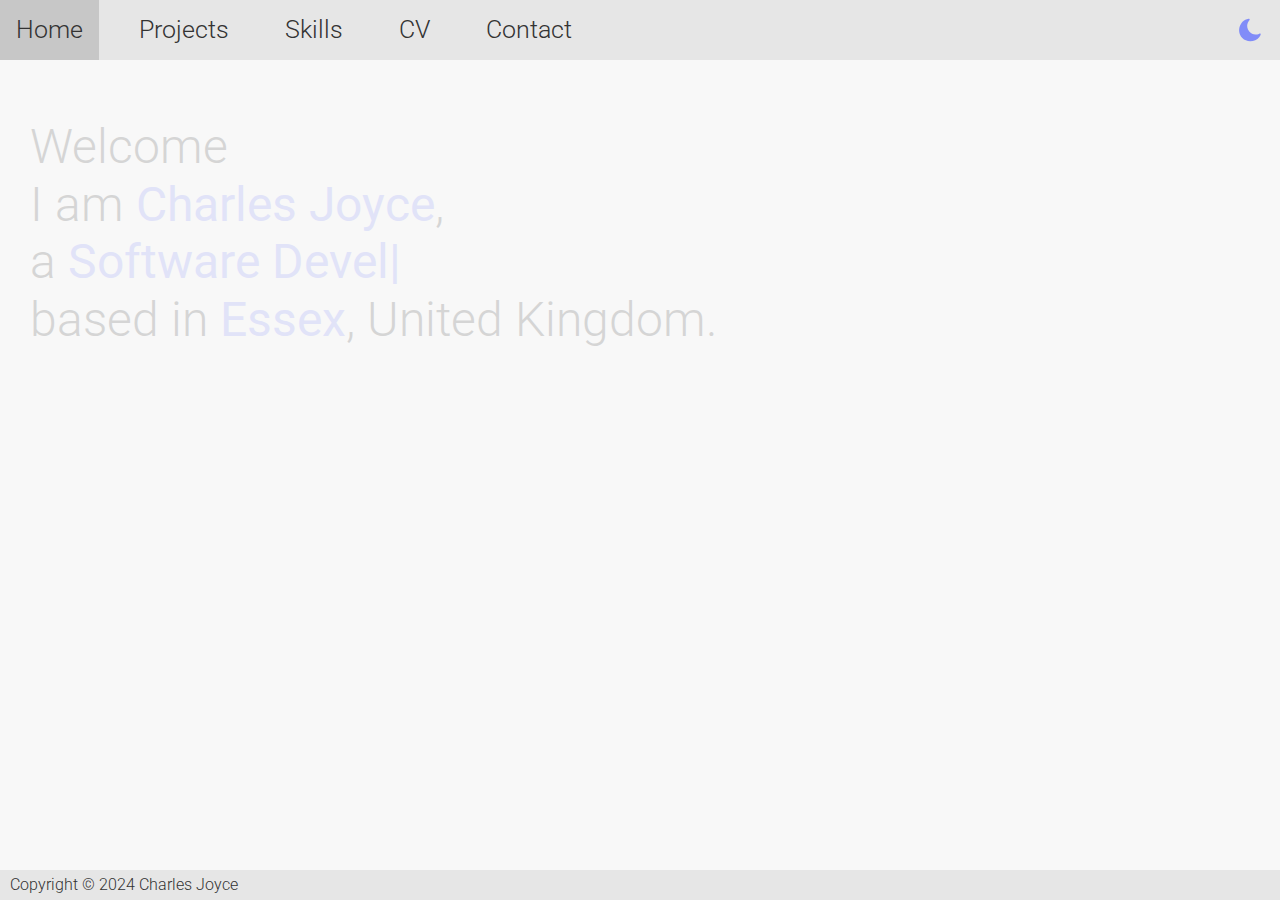
<file: index.html>
<!DOCTYPE html>
<html lang="en">

<head>
    <meta charset="utf-8" />
    <meta name="viewport" content="width=device-width, initial-scale=1">
    <title>Charles Joyce - Home</title>
    <link rel="preconnect" href="https://fonts.gstatic.com">
    <link href="https://fonts.googleapis.com/css2?family=Roboto:wght@100;300;400&display=swap" rel="stylesheet">
    <link id="mainStyle" rel="stylesheet" href="style.css">
    <style>
        /* Intro Div */
        #intro {
            font-size: 48px;
            line-height: 1.2;
            /* margin-bottom: 75px + 1vh; */
        }

        @media screen and (max-width: 768px) {
            #intro {
                font-size: 36px;
            }
        }

        @media screen and (max-width: 550px) {
            #intro {
                font-size: 28px;
            }
        }

        /* @media screen and (max-width: 700px) {
                #intro {
                    font-size: 20px;
                }
            }
             */
        p {
            opacity: 0;
        }

        .intro-highlight {
            /* color: mediumslateblue; */
            color: #818CF8;
            font-family: 'Roboto', sans-serif;
            font-weight: 400;
        }

        .intro-highlight.dark-mode-transition {
            transition: color 0.8s;
        }

        .intro-highlight.dark-mode {
            color: #F59E0B;
        }

    </style>
    <script src="script.js"></script>
</head>

<body onunload="pageUnload();" onpageshow="pageShow();" onload="indexMain();">
    <header>
        <nav>
            <ul id="nav-bar-left">
                <li id="active-nav-item"><a id="active-link">Home</a></li>
                <li><a class="nav-link" href="projects">Projects</a></li>
                <li><a class="nav-link" href="skills">Skills</a></li>
                <li><a class="nav-link" href="cv">CV</a></li>
                <li><a class="nav-link" href="contact">Contact</a></li>
            </ul>
            <ul id="nav-bar-right">
                <li id="dark-mode-button" onclick="toggleDarkMode();">
                    <svg id="dark-mode-icon" xmlns="http://www.w3.org/2000/svg" width="24px" height="24px"
                        viewBox="0 0 128 128">
                        <path id="moon-path" fill="#699DFF" stroke="black" stroke-width="0" d="M 56.00,4.46
                               C 59.07,4.30 63.19,4.61 62.26,9.02
                                 61.54,12.42 56.45,15.85 52.31,25.00
                                 45.24,40.64 49.01,59.34 60.18,72.00
                                 68.83,81.79 79.80,87.94 93.00,88.00
                                 101.40,88.04 104.04,87.98 112.00,84.72
                                 114.31,83.77 118.12,81.81 120.39,83.83
                                 124.41,87.41 115.43,98.94 113.10,102.00
                                 102.12,116.43 82.87,124.20 65.00,124.00
                                 57.10,123.91 49.26,122.05 42.00,118.99
                                 34.72,115.91 28.53,111.67 23.04,106.00
                                 2.68,84.93 0.53,54.29 16.34,30.00
                                 18.73,26.34 20.87,23.16 24.04,20.09
                                 31.91,12.49 45.26,6.38 56.00,4.46 Z" />
                        <path id="sun-path" fill="#FCC230" fill="" stroke="black" stroke-width="0" d="M 62.22,4.78
                            C 72.48,3.21 69.81,21.62 65.78,23.22
                                57.18,26.63 58.49,9.90 59.74,7.23
                                60.56,5.47 60.89,5.71 62.22,4.78 Z
                            M 23.23,20.78
                            C 28.39,20.01 32.73,23.75 35.40,28.00
                                37.16,30.80 37.53,34.97 33.85,36.38
                                28.44,38.47 14.98,26.55 23.23,20.78 Z
                            M 101.00,20.78
                            C 113.38,19.05 105.70,33.86 98.00,36.38
                                93.58,37.83 90.17,34.42 91.62,30.00
                                92.95,25.94 97.37,22.61 101.00,20.78 Z
                            M 57.00,34.53
                            C 68.30,32.68 78.99,35.09 86.79,44.02
                                101.51,60.87 93.10,88.40 71.00,93.47
                                42.41,100.03 22.02,65.98 41.21,44.02
                                45.49,39.12 50.85,36.34 57.00,34.53 Z
                            M 7.23,59.74
                            C 10.45,58.88 17.71,58.31 20.77,59.74
                                24.50,61.48 24.50,66.52 20.77,68.26
                                18.54,69.31 9.46,69.31 7.23,68.26
                                2.98,66.28 3.94,62.12 7.23,59.74 Z
                            M 107.23,59.67
                            C 110.18,58.96 118.01,58.35 120.77,59.67
                                124.50,61.28 124.50,66.72 120.77,68.33
                                118.66,69.35 109.33,69.25 107.23,68.33
                                102.98,66.28 103.94,62.12 107.23,59.67 Z
                            M 29.00,92.03
                            C 33.70,90.61 38.25,92.31 36.38,98.00
                                35.39,101.03 30.86,105.46 28.00,106.81
                                23.13,109.11 19.28,105.62 20.78,101.00
                                22.01,97.20 25.82,94.14 29.00,92.03 Z
                            M 93.31,92.03
                            C 98.89,90.12 103.44,94.35 106.26,99.00
                                107.76,101.47 108.40,104.97 105.57,106.81
                                100.58,110.05 86.67,99.17 93.31,92.03 Z
                            M 62.22,104.78
                            C 72.48,103.21 69.81,121.62 65.78,123.22
                                57.18,126.63 58.49,109.90 59.74,107.23
                                60.56,105.47 60.89,105.71 62.22,104.78 Z" />
                    </svg>
                </li>
                <li id="hamburger-item" onclick="displayResponsiveMenu();">
                    <!-- SVG of hamburger symbol - inline so that transition can be used in stylesheet. -->
                    <svg id="hamburger" xmlns="http://www.w3.org/2000/svg" width="40px" height="40px"
                        viewBox="0 0 128 128">
                        <rect id="hamburger-top" x="40" y="42" width="48" height="6" stroke="black" fill="black"
                            stroke-width="0" rx="3" />
                        <rect id="hamburger-middle" x="40" y="58" width="48" height="6" stroke="black" fill="black"
                            stroke-width="0" rx="3" />
                        <rect id="hamburger-bottom" x="40" y="74" width="48" height="6" stroke="black" fill="black"
                            stroke-width="0" rx="3" />
                    </svg>
                </li>
            </ul>
        </nav>
    </header>
    <main onclick="closeResponsiveMenu();">
        <div id="intro">
            <p>
                Welcome<br>
                I am <span class="intro-highlight" id="name">Charles Joyce</span>,<br>
                a <span class="intro-highlight" id="job-title"></span><br>
                based in <span class="intro-highlight" id="location">Essex</span>, United Kingdom.
            </p>
            <img></img>
        </div>
    </main>
    <footer>Copyright &copy 2024 Charles Joyce</footer>
</body>

</html>
</file>
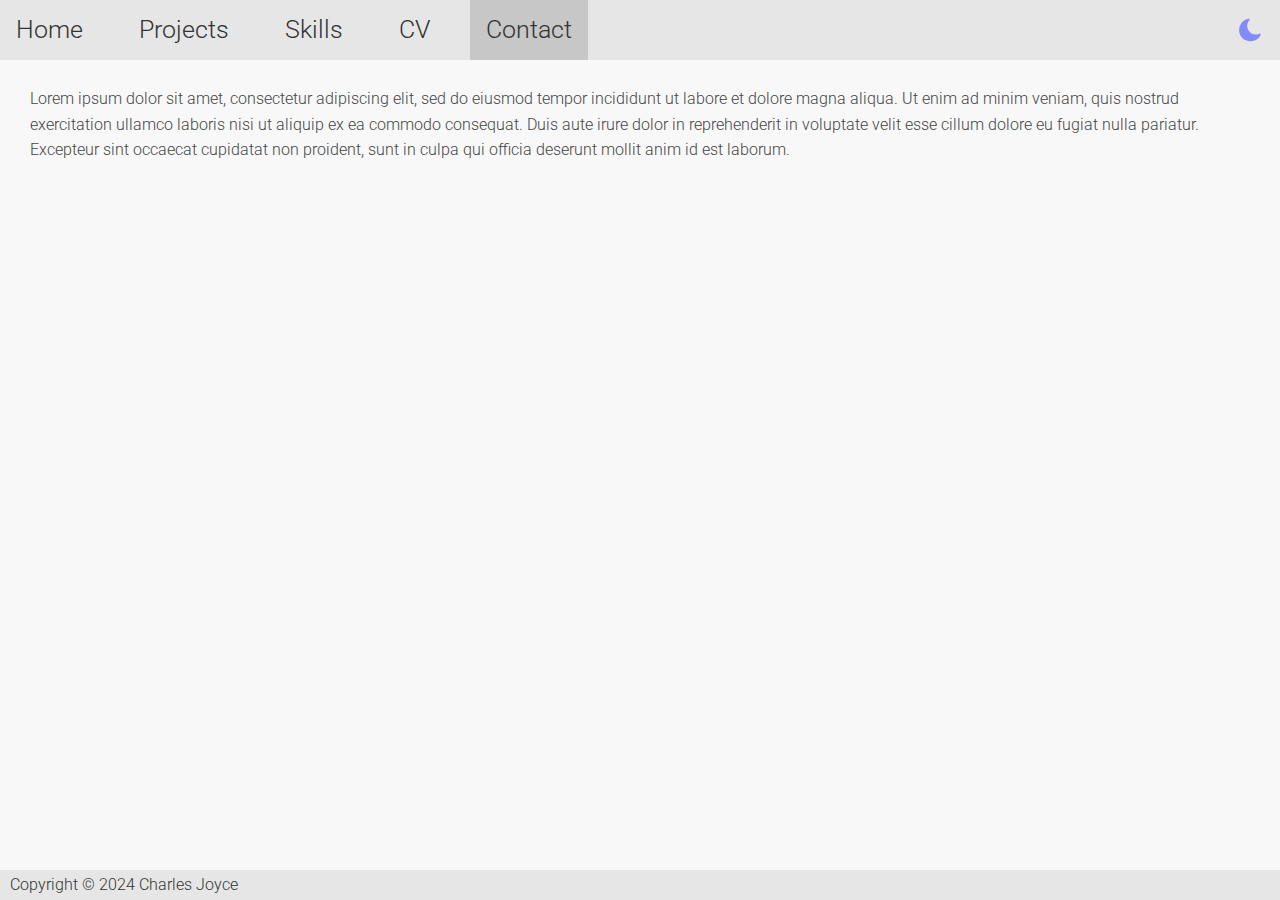
<file: contact/index.html>
<!DOCTYPE html>
<html lang="en">

<head>
    <meta charset="utf-8" />
    <meta name="viewport" content="width=device-width, initial-scale=1">
    <title>Charles Joyce - Contact</title>
    <link rel="preconnect" href="https://fonts.gstatic.com">
    <link href="https://fonts.googleapis.com/css2?family=Roboto:wght@100;300;400&display=swap" rel="stylesheet">
    <link id="mainStyle" rel="stylesheet" href="/style.css">
    <script src="/script.js"></script>
</head>

<body onunload="pageUnload();" onpageshow="pageShow();">
    <header>
        <nav>
            <ul id="nav-bar-left">
                <li><a class="nav-link" href="/">Home</a></li>
                <li><a class="nav-link" href="/projects">Projects</a></li>
                <li><a class="nav-link" href="/skills">Skills</a></li>
                <li><a class="nav-link" href="/cv">CV</a></li>
                <li id="active-nav-item"><a>Contact</a></li>
            </ul>
            <ul id="nav-bar-right">
                <li id="dark-mode-button" onclick="toggleDarkMode();">
                    <svg id="dark-mode-icon" xmlns="http://www.w3.org/2000/svg" width="24px" height="24px"
                        viewBox="0 0 128 128">
                        <path id="moon-path" fill="#699DFF" stroke="black" stroke-width="0" d="M 56.00,4.46
                               C 59.07,4.30 63.19,4.61 62.26,9.02
                                 61.54,12.42 56.45,15.85 52.31,25.00
                                 45.24,40.64 49.01,59.34 60.18,72.00
                                 68.83,81.79 79.80,87.94 93.00,88.00
                                 101.40,88.04 104.04,87.98 112.00,84.72
                                 114.31,83.77 118.12,81.81 120.39,83.83
                                 124.41,87.41 115.43,98.94 113.10,102.00
                                 102.12,116.43 82.87,124.20 65.00,124.00
                                 57.10,123.91 49.26,122.05 42.00,118.99
                                 34.72,115.91 28.53,111.67 23.04,106.00
                                 2.68,84.93 0.53,54.29 16.34,30.00
                                 18.73,26.34 20.87,23.16 24.04,20.09
                                 31.91,12.49 45.26,6.38 56.00,4.46 Z" />
                        <path id="sun-path" fill="#FCC230" fill="" stroke="black" stroke-width="0" d="M 62.22,4.78
                            C 72.48,3.21 69.81,21.62 65.78,23.22
                                57.18,26.63 58.49,9.90 59.74,7.23
                                60.56,5.47 60.89,5.71 62.22,4.78 Z
                            M 23.23,20.78
                            C 28.39,20.01 32.73,23.75 35.40,28.00
                                37.16,30.80 37.53,34.97 33.85,36.38
                                28.44,38.47 14.98,26.55 23.23,20.78 Z
                            M 101.00,20.78
                            C 113.38,19.05 105.70,33.86 98.00,36.38
                                93.58,37.83 90.17,34.42 91.62,30.00
                                92.95,25.94 97.37,22.61 101.00,20.78 Z
                            M 57.00,34.53
                            C 68.30,32.68 78.99,35.09 86.79,44.02
                                101.51,60.87 93.10,88.40 71.00,93.47
                                42.41,100.03 22.02,65.98 41.21,44.02
                                45.49,39.12 50.85,36.34 57.00,34.53 Z
                            M 7.23,59.74
                            C 10.45,58.88 17.71,58.31 20.77,59.74
                                24.50,61.48 24.50,66.52 20.77,68.26
                                18.54,69.31 9.46,69.31 7.23,68.26
                                2.98,66.28 3.94,62.12 7.23,59.74 Z
                            M 107.23,59.67
                            C 110.18,58.96 118.01,58.35 120.77,59.67
                                124.50,61.28 124.50,66.72 120.77,68.33
                                118.66,69.35 109.33,69.25 107.23,68.33
                                102.98,66.28 103.94,62.12 107.23,59.67 Z
                            M 29.00,92.03
                            C 33.70,90.61 38.25,92.31 36.38,98.00
                                35.39,101.03 30.86,105.46 28.00,106.81
                                23.13,109.11 19.28,105.62 20.78,101.00
                                22.01,97.20 25.82,94.14 29.00,92.03 Z
                            M 93.31,92.03
                            C 98.89,90.12 103.44,94.35 106.26,99.00
                                107.76,101.47 108.40,104.97 105.57,106.81
                                100.58,110.05 86.67,99.17 93.31,92.03 Z
                            M 62.22,104.78
                            C 72.48,103.21 69.81,121.62 65.78,123.22
                                57.18,126.63 58.49,109.90 59.74,107.23
                                60.56,105.47 60.89,105.71 62.22,104.78 Z" />
                    </svg>
                </li>
                <li id="hamburger-item">
                    <!-- SVG of hamburger symbol - inline so that transition can be used in stylesheet. -->
                    <svg id="hamburger" onclick="displayResponsiveMenu();" xmlns="http://www.w3.org/2000/svg"
                        width="40px" height="40px" viewBox="0 0 128 128">
                        <rect id="hamburger-top" x="40" y="42" width="48" height="6" stroke="black" fill="black"
                            stroke-width="0" rx="3" />
                        <rect id="hamburger-middle" x="40" y="58" width="48" height="6" stroke="black" fill="black"
                            stroke-width="0" rx="3" />
                        <rect id="hamburger-bottom" x="40" y="74" width="48" height="6" stroke="black" fill="black"
                            stroke-width="0" rx="3" />
                    </svg>
                </li>
            </ul>
        </nav>
    </header>
    <main onclick="closeResponsiveMenu();">
        <div lang="zxx">
            <p>
                Lorem ipsum dolor sit amet, consectetur adipiscing elit, sed do eiusmod tempor incididunt ut labore et dolore magna aliqua. Ut enim ad minim veniam, quis nostrud exercitation ullamco laboris nisi ut aliquip ex ea commodo consequat. Duis aute irure dolor in reprehenderit in voluptate velit esse cillum dolore eu fugiat nulla pariatur. Excepteur sint occaecat cupidatat non proident, sunt in culpa qui officia deserunt mollit anim id est laborum.
            </p>
        </div>
    </main>
    <footer>Copyright &copy 2024 Charles Joyce</footer>
</body>

</html>
</file>
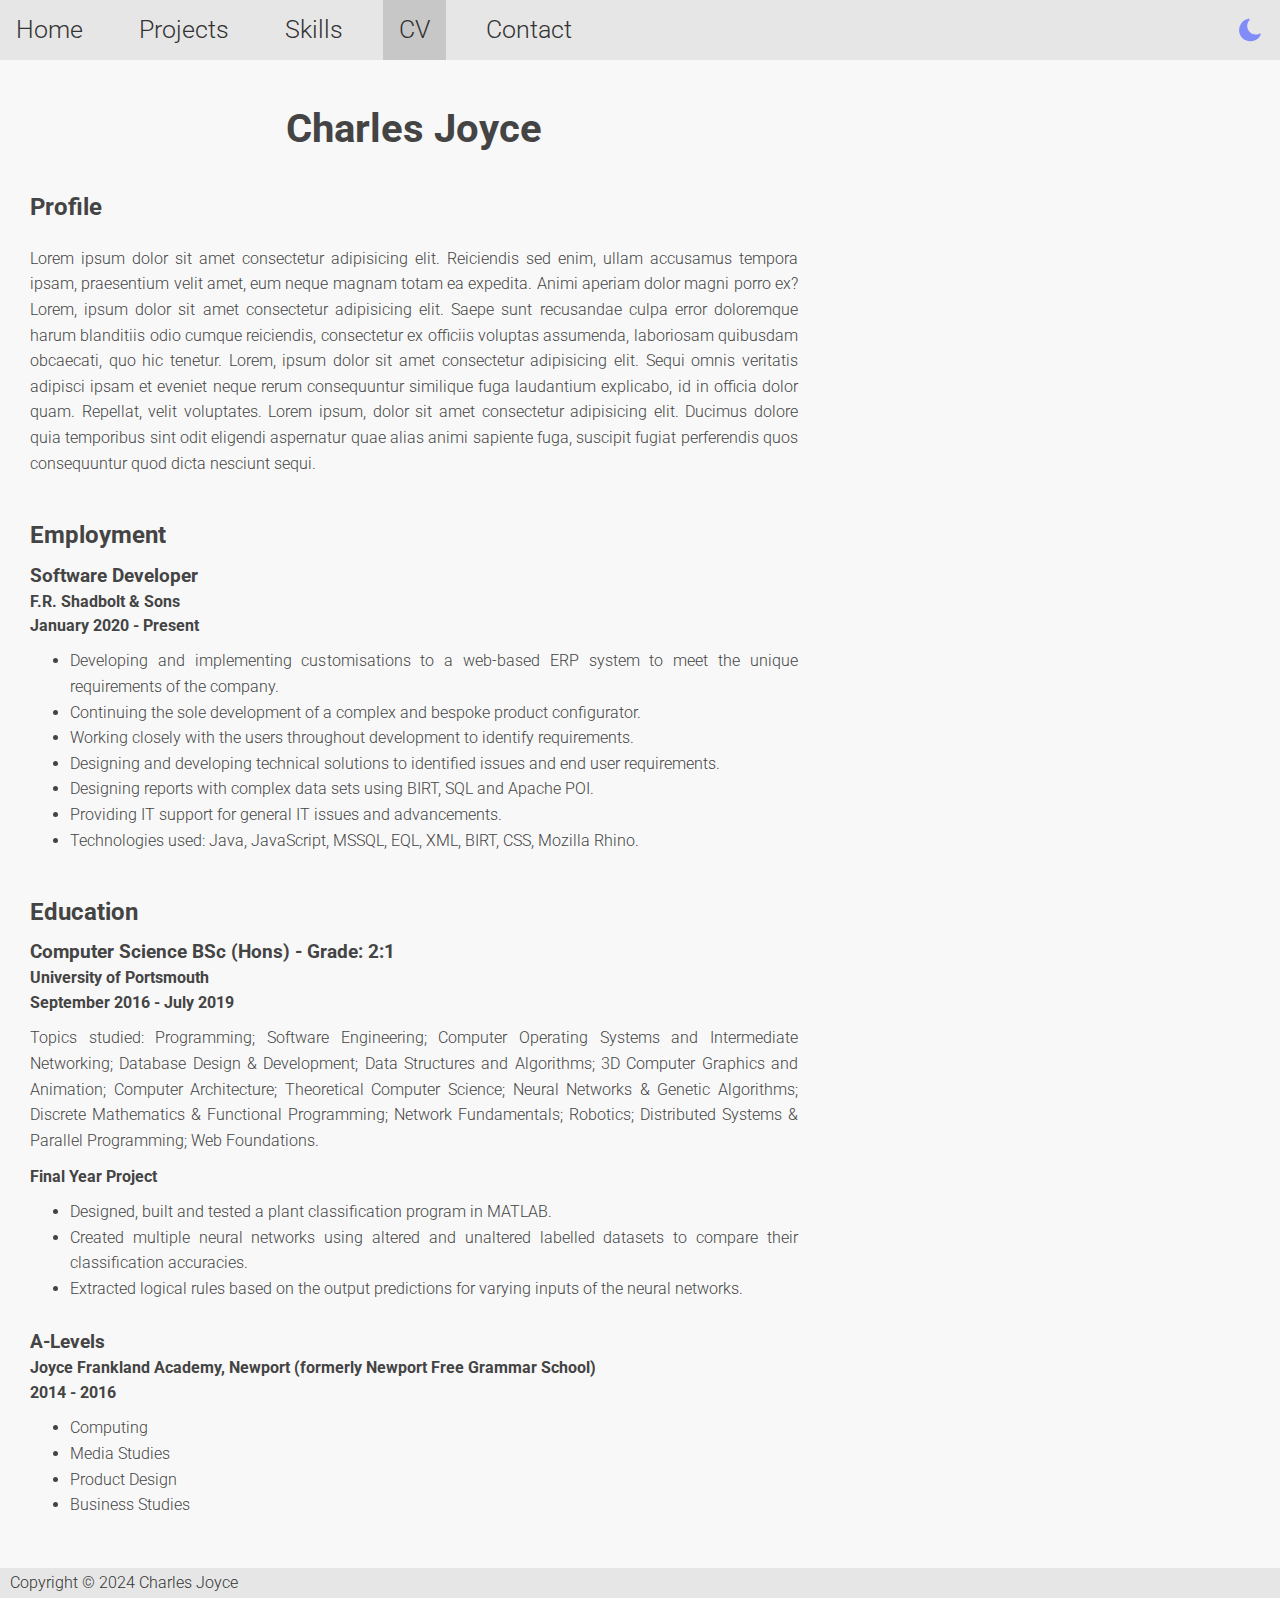
<file: cv/index.html>
<!DOCTYPE html>
<html lang="en">

<head>
    <meta charset="utf-8" />
    <meta name="viewport" content="width=device-width, initial-scale=1">
    <title>Charles Joyce - CV</title>
    <script src="/script.js"></script>
    <link id="mainStyle" rel="stylesheet" href="/style.css">
    <link rel="preconnect" href="https://fonts.gstatic.com">
    <link href="https://fonts.googleapis.com/css2?family=Roboto:wght@100;300;400&display=swap" rel="stylesheet">
    <style>
        .sub-headings {
            line-height: 0.2;
        }

        h1 {
            text-align: center;
            font-size: 2.5em;
        }

        h3 {
            font-family: 'Roboto', sans-serif;
        }

        #education p {
            text-align: justify;
        }
        main {
            max-width: 768px;
            text-align: justify;
        }
        @media screen and (max-width: 768px) {
            main {
                text-align: left;
            }
        }
        article {
            margin-bottom: 40px;
        }
    </style>
</head>

<body onunload="pageUnload();" onpageshow="pageShow();">
    <header>
        <nav>
            <ul id="nav-bar-left">
                <li><a class="nav-link" href="/">Home</a></li>
                <li><a class="nav-link" href="/projects">Projects</a></li>
                <li><a class="nav-link" href="/skills">Skills</a></li>
                <li id="active-nav-item"><a>CV</a></li>
                <li><a class="nav-link" href="/contact">Contact</a></li>
            </ul>
            <ul id="nav-bar-right">
                <li id="dark-mode-button" onclick="toggleDarkMode();">
                    <svg id="dark-mode-icon" xmlns="http://www.w3.org/2000/svg" width="24px" height="24px"
                        viewBox="0 0 128 128">
                        <path id="moon-path" fill="#699DFF" stroke="black" stroke-width="0" d="M 56.00,4.46
                               C 59.07,4.30 63.19,4.61 62.26,9.02
                                 61.54,12.42 56.45,15.85 52.31,25.00
                                 45.24,40.64 49.01,59.34 60.18,72.00
                                 68.83,81.79 79.80,87.94 93.00,88.00
                                 101.40,88.04 104.04,87.98 112.00,84.72
                                 114.31,83.77 118.12,81.81 120.39,83.83
                                 124.41,87.41 115.43,98.94 113.10,102.00
                                 102.12,116.43 82.87,124.20 65.00,124.00
                                 57.10,123.91 49.26,122.05 42.00,118.99
                                 34.72,115.91 28.53,111.67 23.04,106.00
                                 2.68,84.93 0.53,54.29 16.34,30.00
                                 18.73,26.34 20.87,23.16 24.04,20.09
                                 31.91,12.49 45.26,6.38 56.00,4.46 Z" />
                        <path id="sun-path" fill="#FCC230" fill="" stroke="black" stroke-width="0" d="M 62.22,4.78
                            C 72.48,3.21 69.81,21.62 65.78,23.22
                                57.18,26.63 58.49,9.90 59.74,7.23
                                60.56,5.47 60.89,5.71 62.22,4.78 Z
                            M 23.23,20.78
                            C 28.39,20.01 32.73,23.75 35.40,28.00
                                37.16,30.80 37.53,34.97 33.85,36.38
                                28.44,38.47 14.98,26.55 23.23,20.78 Z
                            M 101.00,20.78
                            C 113.38,19.05 105.70,33.86 98.00,36.38
                                93.58,37.83 90.17,34.42 91.62,30.00
                                92.95,25.94 97.37,22.61 101.00,20.78 Z
                            M 57.00,34.53
                            C 68.30,32.68 78.99,35.09 86.79,44.02
                                101.51,60.87 93.10,88.40 71.00,93.47
                                42.41,100.03 22.02,65.98 41.21,44.02
                                45.49,39.12 50.85,36.34 57.00,34.53 Z
                            M 7.23,59.74
                            C 10.45,58.88 17.71,58.31 20.77,59.74
                                24.50,61.48 24.50,66.52 20.77,68.26
                                18.54,69.31 9.46,69.31 7.23,68.26
                                2.98,66.28 3.94,62.12 7.23,59.74 Z
                            M 107.23,59.67
                            C 110.18,58.96 118.01,58.35 120.77,59.67
                                124.50,61.28 124.50,66.72 120.77,68.33
                                118.66,69.35 109.33,69.25 107.23,68.33
                                102.98,66.28 103.94,62.12 107.23,59.67 Z
                            M 29.00,92.03
                            C 33.70,90.61 38.25,92.31 36.38,98.00
                                35.39,101.03 30.86,105.46 28.00,106.81
                                23.13,109.11 19.28,105.62 20.78,101.00
                                22.01,97.20 25.82,94.14 29.00,92.03 Z
                            M 93.31,92.03
                            C 98.89,90.12 103.44,94.35 106.26,99.00
                                107.76,101.47 108.40,104.97 105.57,106.81
                                100.58,110.05 86.67,99.17 93.31,92.03 Z
                            M 62.22,104.78
                            C 72.48,103.21 69.81,121.62 65.78,123.22
                                57.18,126.63 58.49,109.90 59.74,107.23
                                60.56,105.47 60.89,105.71 62.22,104.78 Z" />
                    </svg>
                </li>
                <li id="hamburger-item">
                    <!-- SVG of hamburger symbol - inline so that transition can be used in stylesheet. -->
                    <svg id="hamburger" onclick="displayResponsiveMenu();" xmlns="http://www.w3.org/2000/svg"
                        width="40px" height="40px" viewBox="0 0 128 128">
                        <rect id="hamburger-top" x="40" y="42" width="48" height="6" stroke="black" fill="black"
                            stroke-width="0" rx="3" />
                        <rect id="hamburger-middle" x="40" y="58" width="48" height="6" stroke="black" fill="black"
                            stroke-width="0" rx="3" />
                        <rect id="hamburger-bottom" x="40" y="74" width="48" height="6" stroke="black" fill="black"
                            stroke-width="0" rx="3" />
                    </svg>
                </li>
            </ul>
        </nav>
    </header>
    <main onclick="closeResponsiveMenu();">
        <h1>Charles Joyce</h1>
        <section id="profile">
            <h2>Profile</h2>
            <article>
                <p>
                    Lorem ipsum dolor sit amet consectetur adipisicing elit. Reiciendis sed enim, ullam accusamus tempora
                    ipsam, praesentium velit amet, eum neque magnam totam ea expedita. Animi aperiam dolor magni porro ex?
                    Lorem, ipsum dolor sit amet consectetur adipisicing elit. Saepe sunt recusandae culpa error doloremque
                    harum blanditiis odio cumque reiciendis, consectetur ex officiis voluptas assumenda, laboriosam
                    quibusdam obcaecati, quo hic tenetur.
                    Lorem, ipsum dolor sit amet consectetur adipisicing elit. Sequi omnis veritatis adipisci ipsam et
                    eveniet neque rerum consequuntur similique fuga laudantium explicabo, id in officia dolor quam.
                    Repellat, velit voluptates.
                    Lorem ipsum, dolor sit amet consectetur adipisicing elit. Ducimus dolore quia temporibus sint odit
                    eligendi aspernatur quae alias animi sapiente fuga, suscipit fugiat perferendis quos consequuntur quod
                    dicta nesciunt sequi.
                </p>
            </article>
        </section>
        <section id="employment">
            <h2>Employment</h2>
            <article>
                <div class="sub-headings">
                    <h3>Software Developer</h3>
                    <h4>F.R. Shadbolt & Sons</h4>
                    <h4>January 2020 - Present</h4>
                </div>
                <ul>
                    <li>Developing and implementing customisations to a web-based ERP system to meet the unique requirements of the company.</li>
                    <li>Continuing the sole development of a complex and bespoke product configurator.</li>
                    <li>Working closely with the users throughout development to identify requirements.</li>
                    <li>Designing and developing technical solutions to identified issues and end user requirements.</li>
                    <li>Designing reports with complex data sets using BIRT, SQL and Apache POI.</li>
                    <li>Providing IT support for general IT issues and advancements.</li>
                    <li>Technologies used: Java, JavaScript, MSSQL, EQL, XML, BIRT, CSS, Mozilla Rhino.</li>
                </ul>
            </article>
        </section>
        <section id="education">
            <h2>Education</h2>
            <article>
                <div class="sub-headings">
                    <h3>Computer Science BSc (Hons) - Grade: 2:1</h3>
                    <h4>University of Portsmouth</h4>
                    <h4>September 2016 - July 2019</h4>
                </div>
                <p>
                    Topics studied: Programming; Software Engineering; Computer Operating Systems and Intermediate
                    Networking; Database Design & Development; Data Structures and Algorithms; 3D Computer Graphics and
                    Animation; Computer Architecture; Theoretical Computer Science; Neural Networks & Genetic Algorithms;
                    Discrete Mathematics & Functional Programming; Network Fundamentals; Robotics; Distributed Systems &
                    Parallel Programming; Web Foundations.
                </p>
                <div class="sub-headings">
                    <h4>Final Year Project</h4>
                </div>
                <ul>
                    <li>Designed, built and tested a plant classification program in MATLAB.</li>
                    <li>Created multiple neural networks using altered and unaltered labelled datasets to compare their classification accuracies.</li>
                    <li>Extracted logical rules based on the output predictions for varying inputs of the neural networks.</li>
                </ul>
            </article>
            <article>
                <div class="sub-headings">
                    <h3>A-Levels</h3>
                    <h4>Joyce Frankland Academy, Newport (formerly Newport Free Grammar School)</h4>
                    <h4>2014 - 2016</h4>
                </div>
                <ul>
                    <li>Computing</li>
                    <li>Media Studies</li>
                    <li>Product Design</li>
                    <li>Business Studies</li>
                </ul>
            </article>
        </section>
    </main>
    <footer>Copyright &copy 2024 Charles Joyce</footer>
</body>

</html>
</file>
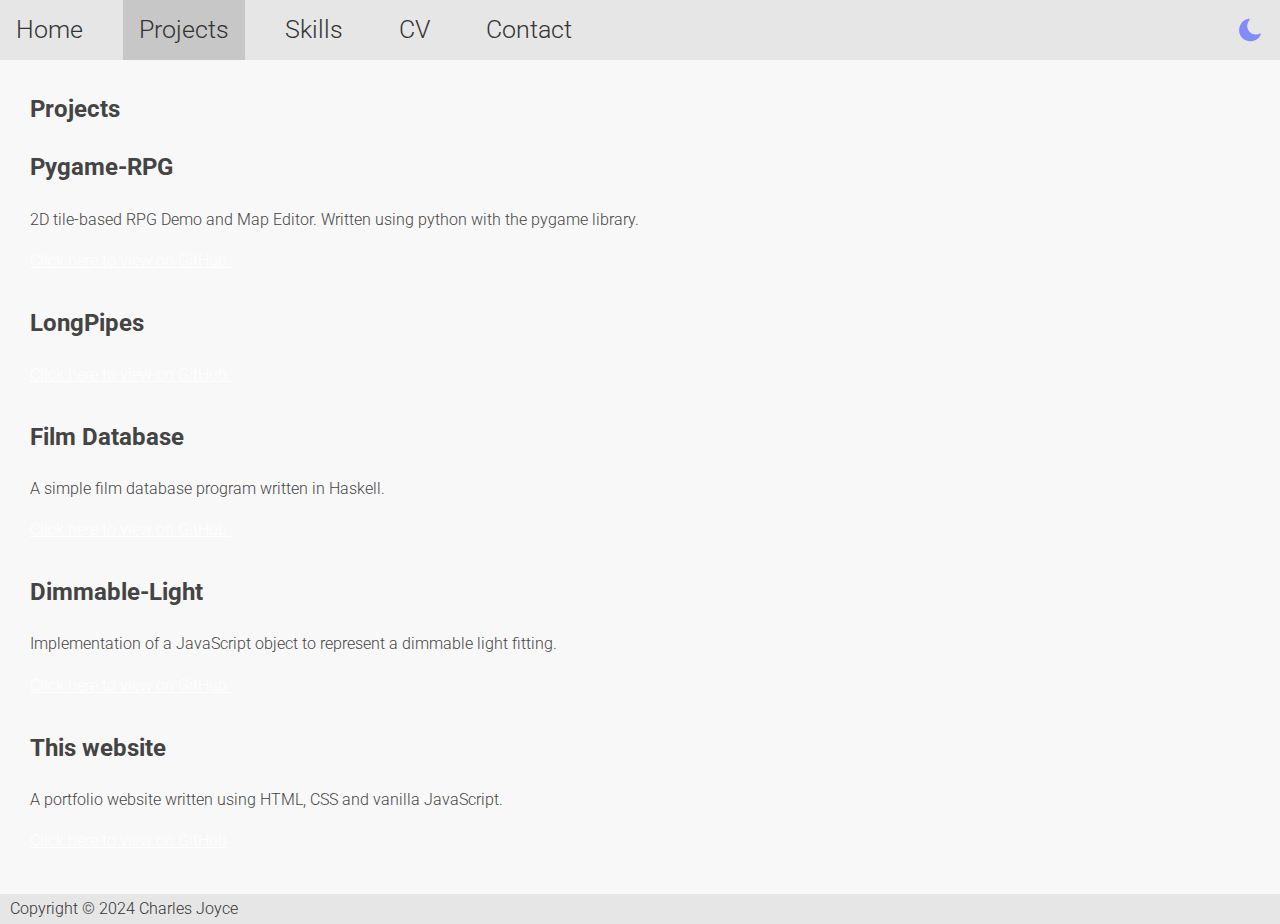
<file: projects/index.html>
<!DOCTYPE html>
<html lang="en">

<head>
    <meta charset="utf-8" />
    <meta name="viewport" content="width=device-width, initial-scale=1">
    <title>Charles Joyce - Projects</title>
    <link rel="preconnect" href="https://fonts.gstatic.com">
    <link href="https://fonts.googleapis.com/css2?family=Roboto:wght@100;300;400&display=swap" rel="stylesheet">
    <style>
        #projects {
            /* display: grid;
            grid-template-columns: 1fr 1fr 1fr 1fr; */
        }

        #projects article {
            margin-bottom: 30px;
        }

        #projects article a {
            color: white;
        }

        #projects article h2 {
            user-select: none;
        }

        #tech-stack .inner-box {
            display: flex;
            align-items: center;
            padding: 0.5rem;
            border: #444 2px solid;
            border-radius: 0.5rem;
            margin: 0.5rem;
        }
    </style>
    <link id="mainStyle" rel="stylesheet" href="/style.css">
    <script src="/script.js"></script>
</head>

<body onload="pageShow();" onunload="pageUnload();" onclick="hideAllFlipBoxDescriptions();">
    <header>
        <nav>
            <ul id="nav-bar-left">
                <li><a class="nav-link" href="/">Home</a></li>
                <li id="active-nav-item"><a>Projects</a></li>
                <li><a class="nav-link" href="/skills">Skills</a></li>
                <li><a class="nav-link" href="/cv">CV</a></li>
                <li><a class="nav-link" href="/contact">Contact</a></li>
            </ul>
            <ul id="nav-bar-right">
                <li id="dark-mode-button" onclick="toggleDarkMode();">
                    <svg id="dark-mode-icon" xmlns="http://www.w3.org/2000/svg" width="24px" height="24px"
                        viewBox="0 0 128 128">
                        <path id="moon-path" fill="#699DFF" stroke="black" stroke-width="0" d="M 56.00,4.46
                               C 59.07,4.30 63.19,4.61 62.26,9.02
                                 61.54,12.42 56.45,15.85 52.31,25.00
                                 45.24,40.64 49.01,59.34 60.18,72.00
                                 68.83,81.79 79.80,87.94 93.00,88.00
                                 101.40,88.04 104.04,87.98 112.00,84.72
                                 114.31,83.77 118.12,81.81 120.39,83.83
                                 124.41,87.41 115.43,98.94 113.10,102.00
                                 102.12,116.43 82.87,124.20 65.00,124.00
                                 57.10,123.91 49.26,122.05 42.00,118.99
                                 34.72,115.91 28.53,111.67 23.04,106.00
                                 2.68,84.93 0.53,54.29 16.34,30.00
                                 18.73,26.34 20.87,23.16 24.04,20.09
                                 31.91,12.49 45.26,6.38 56.00,4.46 Z" />
                        <path id="sun-path" fill="#FCC230" fill="" stroke="black" stroke-width="0" d="M 62.22,4.78
                            C 72.48,3.21 69.81,21.62 65.78,23.22
                                57.18,26.63 58.49,9.90 59.74,7.23
                                60.56,5.47 60.89,5.71 62.22,4.78 Z
                            M 23.23,20.78
                            C 28.39,20.01 32.73,23.75 35.40,28.00
                                37.16,30.80 37.53,34.97 33.85,36.38
                                28.44,38.47 14.98,26.55 23.23,20.78 Z
                            M 101.00,20.78
                            C 113.38,19.05 105.70,33.86 98.00,36.38
                                93.58,37.83 90.17,34.42 91.62,30.00
                                92.95,25.94 97.37,22.61 101.00,20.78 Z
                            M 57.00,34.53
                            C 68.30,32.68 78.99,35.09 86.79,44.02
                                101.51,60.87 93.10,88.40 71.00,93.47
                                42.41,100.03 22.02,65.98 41.21,44.02
                                45.49,39.12 50.85,36.34 57.00,34.53 Z
                            M 7.23,59.74
                            C 10.45,58.88 17.71,58.31 20.77,59.74
                                24.50,61.48 24.50,66.52 20.77,68.26
                                18.54,69.31 9.46,69.31 7.23,68.26
                                2.98,66.28 3.94,62.12 7.23,59.74 Z
                            M 107.23,59.67
                            C 110.18,58.96 118.01,58.35 120.77,59.67
                                124.50,61.28 124.50,66.72 120.77,68.33
                                118.66,69.35 109.33,69.25 107.23,68.33
                                102.98,66.28 103.94,62.12 107.23,59.67 Z
                            M 29.00,92.03
                            C 33.70,90.61 38.25,92.31 36.38,98.00
                                35.39,101.03 30.86,105.46 28.00,106.81
                                23.13,109.11 19.28,105.62 20.78,101.00
                                22.01,97.20 25.82,94.14 29.00,92.03 Z
                            M 93.31,92.03
                            C 98.89,90.12 103.44,94.35 106.26,99.00
                                107.76,101.47 108.40,104.97 105.57,106.81
                                100.58,110.05 86.67,99.17 93.31,92.03 Z
                            M 62.22,104.78
                            C 72.48,103.21 69.81,121.62 65.78,123.22
                                57.18,126.63 58.49,109.90 59.74,107.23
                                60.56,105.47 60.89,105.71 62.22,104.78 Z" />
                    </svg>
                </li>
                <li id="hamburger-item">
                    <!-- SVG of hamburger symbol - inline so that transition can be used in stylesheet. -->
                    <svg id="hamburger" onclick="displayResponsiveMenu();" xmlns="http://www.w3.org/2000/svg"
                        width="40px" height="40px" viewBox="0 0 128 128">
                        <rect id="hamburger-top" x="40" y="42" width="48" height="6" stroke="black" fill="black"
                            stroke-width="0" rx="3" />
                        <rect id="hamburger-middle" x="40" y="58" width="48" height="6" stroke="black" fill="black"
                            stroke-width="0" rx="3" />
                        <rect id="hamburger-bottom" x="40" y="74" width="48" height="6" stroke="black" fill="black"
                            stroke-width="0" rx="3" />
                    </svg>
                </li>
            </ul>
        </nav>
    </header>
    <main onclick="closeResponsiveMenu();">
        <h2>Projects</h2>
        <div id="projects">
            <article>
                <h2>Pygame-RPG</h2>
                <p>2D tile-based RPG Demo and Map Editor. Written using python with the pygame library.</p>
                <a href="https://github.com/cjjoyce/Pygame-RPG">Click here to view on GitHub.</a>
            </article>
            <article>
                <h2>LongPipes</h2>
                <a href="https://github.com/cjjoyce/LongPipes">Click here to view on GitHub.</a>
            </article>
            <article>
                <h2>Film Database</h2>
                <p>A simple film database program written in Haskell.</p>
                <a href="https://github.com/cjjoyce/Film-Database">Click here to view on GitHub.</a>
            </article>
            <article>
                <h2>Dimmable-Light</h2>
                <p>Implementation of a JavaScript object to represent a dimmable light fitting.</p>
                <a href="https://github.com/cjjoyce/Dimmable-Light">Click here to view on GitHub.</a>
            </article>
            <article>
                <h2>This website</h2>
                <p>A portfolio website written using HTML, CSS and vanilla JavaScript.</p>
                <a href="https://github.com/cjjoyce/cjjoyce.github.io">Click here to view on GitHub</a>
            </article>
        </div>
    </main>
    <footer>Copyright &copy 2024 Charles Joyce</footer>
</body>

</html>
</file>
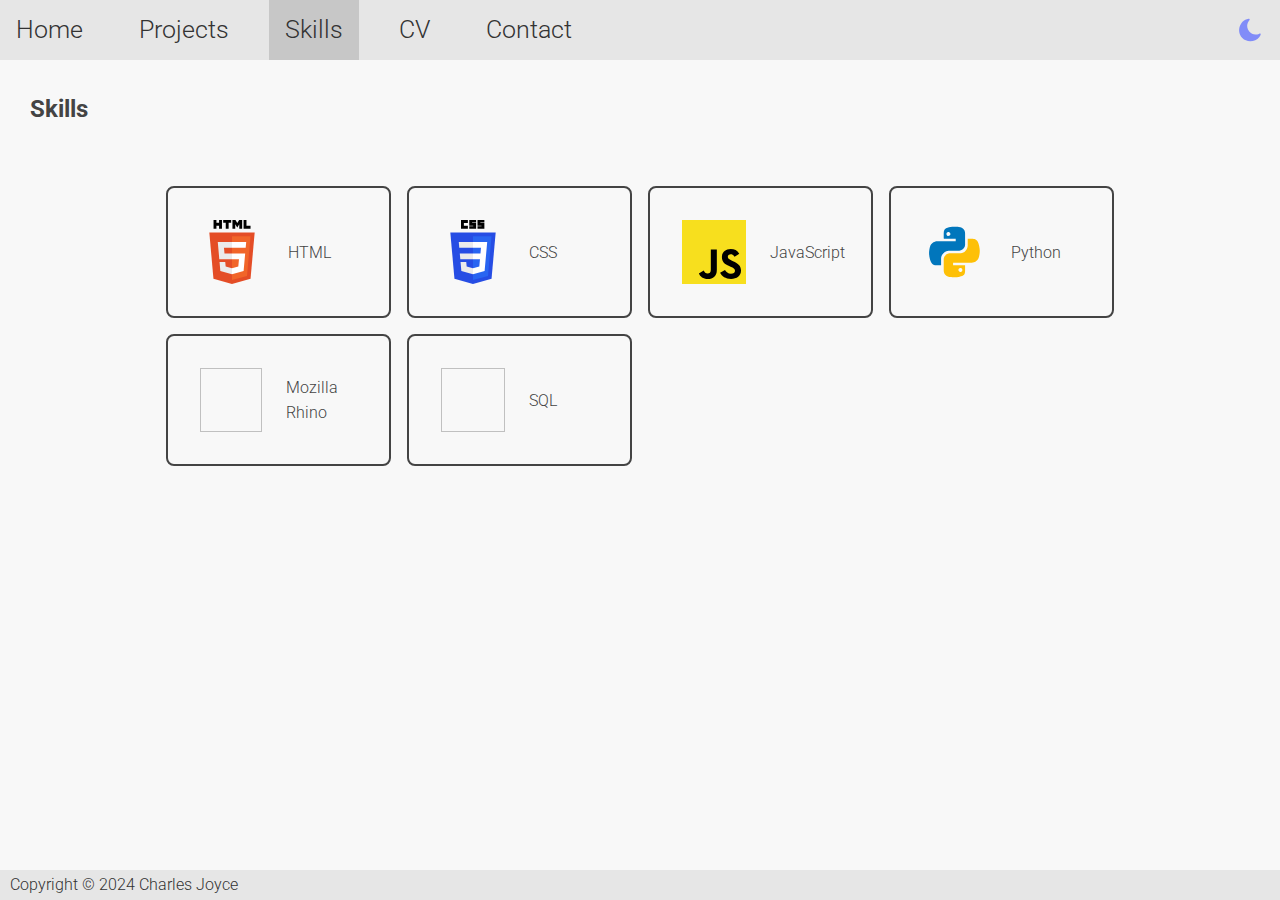
<file: skills/index.html>
<!DOCTYPE html>
<html lang="en">

<head>
    <meta charset="utf-8" />
    <meta name="viewport" content="width=device-width, initial-scale=1">
    <title>Charles Joyce - Skills</title>
    <link rel="preconnect" href="https://fonts.gstatic.com">
    <link href="https://fonts.googleapis.com/css2?family=Roboto:wght@100;300;400&display=swap" rel="stylesheet">
    <style>
        .parallax-one {
            /* The image used */
            background-image: url('img/pythonGame.png');

            /* Full height */
            height: 40vh;
            width: 70vw;
            margin: auto;

            transform: scale(1);
            /* Create the parallax scrolling effect */
            background-attachment: fixed;
            background-repeat: no-repeat;
            background-size: cover;
            background-position: center;
            transition: transform 1s;
        }

        .parallax-one:hover {
            transform: scale(1.15);
        }

        .flip-box {
            /* background-color: transparent; */
            /* width: 25%; */
            height: 260px;
            margin: 3px;
            border-width: 0px;
            border-style: solid;
            border-radius: 3%;
            border-color: transparent;
            perspective: 1000px;
            font-size: 15pt;
            background-image: radial-gradient(rgb(111, 94, 214), rgb(43, 42, 51));
            background-attachment: fixed;
            transition: width 0.8s, height 0.8s, font-size 0.8s;
        }

        .flip-box:not(.show-description):hover {
            border-width: 3px;
            margin: 0px;
        }

        .flip-box.dark-mode:not(.show-description):hover {
            border-width: 3px;
            margin: 0px;
        }

        .flip-box-inner {
            /* position: relative; */
            width: 100%;
            height: 100%;
            text-align: center;
            transition: transform 0.8s ease;
            transform-style: preserve-3d;
        }

        .flip-box:not(.show-description) .flip-box-inner:hover {
            /* transform: scale(1.03); */
        }

        .flip-box.show-description .flip-box-inner {
            transform: scale(1) rotateY(-180deg);
        }

        .flip-box.show-description {
            /* border-color: transparent; */
        }

        .flip-box-front,
        .flip-box-back {
            position: absolute;
            width: 100%;
            height: 100%;
            -webkit-backface-visibility: hidden;
            backface-visibility: hidden;
            border-radius: 2%;
        }



        .flip-box-front {
            /* background: url("img/pythonGame.png"); */
            /* background-size: 20em, 13em; */
            background-size: cover;
            background-attachment: fixed;
            /* background-color: #888; */
            color: white;
            cursor: pointer;
        }

        .flip-box-front h2 {
            text-align: center;
            vertical-align: middle;
        }

        .flip-box-back {
            /* background: url("img/pythonGameDim.png"); */
            /* background-size: 40em, 26em; */
            color: white;
            background-color: #444;
            transform: rotateY(180deg);
        }

        .flip-box-back.dark-mode {
            background-color: #222;
        }

        .flip-box-back p {
            padding-left: 10px;
            padding-right: 10px;
        }

        #projects {
            display: grid;
            grid-template-columns: 1fr 1fr 1fr 1fr;
            /* grid-template-rows: 1fr 1fr; */
            /* flex-wrap: wrap; */
            /* justify-content: center; */
            /* align-items: center; */
        }

        @media screen and (max-width: 1536px) {

            /* Hide all except the right side of the nav and the active link item */
            #projects {
                grid-template-columns: 1fr 1fr 1fr;
            }
        }

        @media screen and (max-width: 1152px) {

            /* Hide all except the right side of the nav and the active link item */
            #projects {
                grid-template-columns: 1fr 1fr;
            }
        }

        @media screen and (max-width: 768px) {

            /* Hide all except the right side of the nav and the active link item */
            #projects {
                grid-template-columns: 1fr;
            }
        }

        #projects article a {
            color: white;
        }

        #projects article h2 {
            user-select: none;
        }

        #tech-stack-container {
            margin-left: 10vw;
            margin-right: 10vw;
        }

        #tech-stack {
            margin-top: 50px;
            display: flex;
            flex-wrap: wrap;
            /* justify-content: space-evenly; */
            /* box-sizing: border-box; */
        }

        #tech-stack article {
            width: 25%;
        }

        @media screen and (max-width: 1200px) {
            #tech-stack article {
                width: 50%;
            }
        }

        @media screen and (max-width: 700px) {
            #tech-stack article {
                width: 100%;
            }
        }

        #tech-stack .inner-box {
            display: flex;
            align-items: center;
            padding: 0.5rem;
            border: #444 2px solid;
            border-radius: 0.5rem;
            margin: 0.5rem;
        }

        #tech-stack .inner-box.dark-mode {
            border-color: #f8f8f8;
        }

        #tech-stack .inner-box.dark-mode-transition {
            transition: border-color 0.8s;
        }

        #tech-stack img,
        #tech-stack svg {
            width: 4rem;
            height: 4rem;
            margin: 1rem;
            /* background-color: #f8f8f8; */
            padding: 0.5rem;
        }

        path.logo-text {
            fill: black;
        }

        path.logo-text.dark-mode-transition {
            transition: fill 0.8s;
        }

        path.logo-text.dark-mode {
            fill: white;
        }

        #tech-stack p {
            flex-grow: 1;
        }

        #pythonGameFlipBox .flip-box-back::after {
            background-image: url('img/pythonGame.png');
        }

        .flip-box-back::after {
            content: "";
            background-size: cover;
            opacity: 0.5;
            top: 0;
            left: 0;
            bottom: 0;
            right: 0;
            position: absolute;
            z-index: -1;
        }
    </style>
    <link id="mainStyle" rel="stylesheet" href="/style.css">
    <script src="/script.js"></script>
</head>

<body onload="pageShow();" onunload="pageUnload();" onclick="hideAllFlipBoxDescriptions();">
    <header>
        <nav>
            <ul id="nav-bar-left">
                <li><a class="nav-link" href="/">Home</a></li>
                <li><a class="nav-link" href="/projects">Projects</a></li>
                <li id="active-nav-item"><a>Skills</a></li>
                <li><a class="nav-link" href="/cv">CV</a></li>
                <li><a class="nav-link" href="/contact">Contact</a></li>
            </ul>
            <ul id="nav-bar-right">
                <li id="dark-mode-button" onclick="toggleDarkMode();">
                    <svg id="dark-mode-icon" xmlns="http://www.w3.org/2000/svg" width="24px" height="24px"
                        viewBox="0 0 128 128">
                        <path id="moon-path" fill="#699DFF" stroke="black" stroke-width="0" d="M 56.00,4.46
                               C 59.07,4.30 63.19,4.61 62.26,9.02
                                 61.54,12.42 56.45,15.85 52.31,25.00
                                 45.24,40.64 49.01,59.34 60.18,72.00
                                 68.83,81.79 79.80,87.94 93.00,88.00
                                 101.40,88.04 104.04,87.98 112.00,84.72
                                 114.31,83.77 118.12,81.81 120.39,83.83
                                 124.41,87.41 115.43,98.94 113.10,102.00
                                 102.12,116.43 82.87,124.20 65.00,124.00
                                 57.10,123.91 49.26,122.05 42.00,118.99
                                 34.72,115.91 28.53,111.67 23.04,106.00
                                 2.68,84.93 0.53,54.29 16.34,30.00
                                 18.73,26.34 20.87,23.16 24.04,20.09
                                 31.91,12.49 45.26,6.38 56.00,4.46 Z" />
                        <path id="sun-path" fill="#FCC230" fill="" stroke="black" stroke-width="0" d="M 62.22,4.78
                            C 72.48,3.21 69.81,21.62 65.78,23.22
                                57.18,26.63 58.49,9.90 59.74,7.23
                                60.56,5.47 60.89,5.71 62.22,4.78 Z
                            M 23.23,20.78
                            C 28.39,20.01 32.73,23.75 35.40,28.00
                                37.16,30.80 37.53,34.97 33.85,36.38
                                28.44,38.47 14.98,26.55 23.23,20.78 Z
                            M 101.00,20.78
                            C 113.38,19.05 105.70,33.86 98.00,36.38
                                93.58,37.83 90.17,34.42 91.62,30.00
                                92.95,25.94 97.37,22.61 101.00,20.78 Z
                            M 57.00,34.53
                            C 68.30,32.68 78.99,35.09 86.79,44.02
                                101.51,60.87 93.10,88.40 71.00,93.47
                                42.41,100.03 22.02,65.98 41.21,44.02
                                45.49,39.12 50.85,36.34 57.00,34.53 Z
                            M 7.23,59.74
                            C 10.45,58.88 17.71,58.31 20.77,59.74
                                24.50,61.48 24.50,66.52 20.77,68.26
                                18.54,69.31 9.46,69.31 7.23,68.26
                                2.98,66.28 3.94,62.12 7.23,59.74 Z
                            M 107.23,59.67
                            C 110.18,58.96 118.01,58.35 120.77,59.67
                                124.50,61.28 124.50,66.72 120.77,68.33
                                118.66,69.35 109.33,69.25 107.23,68.33
                                102.98,66.28 103.94,62.12 107.23,59.67 Z
                            M 29.00,92.03
                            C 33.70,90.61 38.25,92.31 36.38,98.00
                                35.39,101.03 30.86,105.46 28.00,106.81
                                23.13,109.11 19.28,105.62 20.78,101.00
                                22.01,97.20 25.82,94.14 29.00,92.03 Z
                            M 93.31,92.03
                            C 98.89,90.12 103.44,94.35 106.26,99.00
                                107.76,101.47 108.40,104.97 105.57,106.81
                                100.58,110.05 86.67,99.17 93.31,92.03 Z
                            M 62.22,104.78
                            C 72.48,103.21 69.81,121.62 65.78,123.22
                                57.18,126.63 58.49,109.90 59.74,107.23
                                60.56,105.47 60.89,105.71 62.22,104.78 Z" />
                    </svg>
                </li>
                <li id="hamburger-item">
                    <!-- SVG of hamburger symbol - inline so that transition can be used in stylesheet. -->
                    <svg id="hamburger" onclick="displayResponsiveMenu();" xmlns="http://www.w3.org/2000/svg"
                        width="40px" height="40px" viewBox="0 0 128 128">
                        <rect id="hamburger-top" x="40" y="42" width="48" height="6" stroke="black" fill="black"
                            stroke-width="0" rx="3" />
                        <rect id="hamburger-middle" x="40" y="58" width="48" height="6" stroke="black" fill="black"
                            stroke-width="0" rx="3" />
                        <rect id="hamburger-bottom" x="40" y="74" width="48" height="6" stroke="black" fill="black"
                            stroke-width="0" rx="3" />
                    </svg>
                </li>
            </ul>
        </nav>
    </header>
    <main onclick="closeResponsiveMenu();">
        <h2>Skills</h2>
        <div id="tech-stack-container">
            <!-- <h2>Tech Stack</h2> -->
            <div id="tech-stack">
                <article>
                    <div class="inner-box">
                        <!-- <img src="img/tech-stack/html5.svg"> -->
                        <svg xmlns="http://www.w3.org/2000/svg" viewBox="0 0 512 512">
                            <polygon fill="#E44D26"
                                points="107.644,470.877 74.633,100.62 437.367,100.62 404.321,470.819 255.778,512    " />
                            <polygon fill="#F16529"
                                points="256,480.523 376.03,447.246 404.27,130.894 256,130.894    " />
                            <polygon fill="#EBEBEB"
                                points="256,268.217 195.91,268.217 191.76,221.716 256,221.716 256,176.305 255.843,176.305 142.132,176.305 143.219,188.488 154.38,313.627 256,313.627" />
                            <polygon fill="#EBEBEB"
                                points="256,386.153 255.801,386.206 205.227,372.55 201.994,336.333 177.419,336.333 156.409,336.333 162.771,407.634 255.791,433.457 256,433.399" />
                            <path class="logo-text"
                                d="M108.382,0h23.077v22.8h21.11V0h23.078v69.044H152.57v-23.12h-21.11v23.12h-23.077V0z" />
                            <path class="logo-text"
                                d="M205.994,22.896h-20.316V0h63.72v22.896h-20.325v46.148h-23.078V22.896z" />
                            <path class="logo-text"
                                d="M259.511,0h24.063l14.802,24.26L313.163,0h24.072v69.044h-22.982V34.822l-15.877,24.549h-0.397l-15.888-24.549v34.222h-22.58V0z" />
                            <path class="logo-text" d="M348.72,0h23.084v46.222h32.453v22.822H348.72V0z" />
                            <polygon fill="#FFFFFF"
                                points="255.843,268.217 255.843,313.627 311.761,313.627 306.49,372.521 255.843,386.191 255.843,433.435 348.937,407.634 349.62,399.962 360.291,280.411 361.399,268.217 349.162,268.217" />
                            <polygon fill="#FFFFFF"
                                points="255.843,176.305 255.843,204.509 255.843,221.605 255.843,221.716 365.385,221.716 365.385,221.716 365.531,221.716 366.442,211.509 368.511,188.488 369.597,176.305" />
                        </svg>
                        <!-- HTML5 Logo by W3C (w3.org)-->
                        <p>HTML</p>
                    </div>
                </article>
                <article>
                    <div class="inner-box">
                        <svg xmlns:dc="http://purl.org/dc/elements/1.1/" xmlns:cc="http://creativecommons.org/ns#"
                            xmlns:rdf="http://www.w3.org/1999/02/22-rdf-syntax-ns#"
                            xmlns:svg="http://www.w3.org/2000/svg" xmlns="http://www.w3.org/2000/svg"
                            xmlns:sodipodi="http://sodipodi.sourceforge.net/DTD/sodipodi-0.dtd"
                            xmlns:inkscape="http://www.inkscape.org/namespaces/inkscape" width="102.3716mm"
                            height="144.49777mm" viewBox="0 0 362.73401 511.99998" id="svg3476" version="1.1"
                            inkscape:version="0.91 r13725" sodipodi:docname="CSS3.svg">
                            <g inkscape:label="Calque 1" inkscape:groupmode="layer" id="layer1"
                                transform="translate(-193.633,-276.3622)">
                                <g id="g3013" transform="translate(119,276.3622)">
                                    <polygon id="polygon2989"
                                        points="437.367,100.62 404.321,470.819 255.778,512 107.644,470.877 74.633,100.62 "
                                        style="fill:#264de4" />
                                    <polygon id="polygon2991"
                                        points="376.03,447.246 404.27,130.894 256,130.894 256,480.523 "
                                        style="fill:#2965f1" />
                                    <polygon id="polygon2993"
                                        points="150.31,268.217 154.38,313.627 256,313.627 256,268.217 "
                                        style="fill:#ebebeb" />
                                    <polygon id="polygon2995"
                                        points="256,176.305 255.843,176.305 142.132,176.305 146.26,221.716 256,221.716 "
                                        style="fill:#ebebeb" />
                                    <polygon id="polygon2997"
                                        points="256,433.399 256,386.153 255.801,386.206 205.227,372.55 201.994,336.333 177.419,336.333 156.409,336.333 162.771,407.634 255.791,433.457 "
                                        style="fill:#ebebeb" />
                                    <path class="logo-text" id="path2999"
                                        d="m 160,0 55,0 0,23 -32,0 0,23 32,0 0,23 -55,0 z"
                                        inkscape:connector-curvature="0" />
                                    <path class="logo-text" id="path3001"
                                        d="m 226,0 55,0 0,20 -32,0 0,4 32,0 0,46 -55,0 0,-21 32,0 0,-4 -32,0 z"
                                        inkscape:connector-curvature="0" />
                                    <path class="logo-text" id="path3003"
                                        d="m 292,0 55,0 0,20 -32,0 0,4 32,0 0,46 -55,0 0,-21 32,0 0,-4 -32,0 z"
                                        inkscape:connector-curvature="0" />
                                    <polygon id="polygon3005"
                                        points="311.761,313.627 306.49,372.521 255.843,386.191 255.843,433.435 348.937,407.634 349.62,399.962 360.291,280.411 361.399,268.217 369.597,176.305 255.843,176.305 255.843,221.716 319.831,221.716 315.699,268.217 255.843,268.217 255.843,313.627 "
                                        style="fill:#ffffff" />
                                </g>
                            </g>
                        </svg>
                        <p>CSS</p>
                    </div>
                </article>
                <article>
                    <div class="inner-box">
                        <img src="/img/tech-stack/javascript.svg">
                        <p>JavaScript</p>
                    </div>
                </article>
                <article>
                    <div class="inner-box">
                        <img src="/img/tech-stack/python.svg">
                        <p>Python</p>
                    </div>
                </article>
                <article>
                    <div class="inner-box">
                        <img>
                        <p>Mozilla Rhino</p>
                    </div>
                </article>
                <article>
                    <div class="inner-box">
                        <img>
                        <p>SQL</p>
                    </div>
                </article>
            </div>
        </div>
    </main>
    <footer>Copyright &copy 2024 Charles Joyce</footer>
</body>

</html>
</file>
<file: style.css>
/* Animation */
@keyframes blink {
    50% {
        opacity: 0;
    }
}

@keyframes click-and-drag {
    0% {
        background-size: 0%;
    }
    100% {
        background-size: 100%;
    }
}


/* Main */
body {
    margin: 0;
    padding: 0;
    font-family: 'Roboto', sans-serif;
    font-weight: 300;
    font-size: 16px;
    background-color: #f8f8f8;
    color: #444;
    position: relative;
    min-height: 100vh;
    line-height: 1.6;
}

body.dark-mode {
    /* background-color: #444; */
    background-color: rgb(43, 42, 51);
    color: #f8f8f8;
}

body.dark-mode-transition {
    transition: color 0.8s, background-color 0.8s, background-image 0.8s, border 0.8s;
}

main {
    /* font-size: 20px; */
    /* font-size: calc(0.5em + 1vw); */
    /* font-size: 14pt; */
    /* padding-left: 50px;
    padding-right: 50px;
    padding-top: 10px;
    padding-bottom: 40px; */
    padding-left: 30px;
    padding-right: 30px;
    padding-top: 10px;
    padding-bottom: 40px;
}

footer {
    /* font-size: calc(0.5em + 0.5vw); */
    font-size: 16px;
    position: absolute;
    color: #333;
    background-color: #e6e6e6;
    left: 0px;
    right: 0px;
    bottom: 0px;
    padding: 2px;
    padding-left: 10px;
    /* height: 20px; */
    user-select: none;
    /* line-height: initial; */
}

footer.dark-mode {
    color: #e6e6e6;
    background-color: rgb(66, 65, 77);
}

footer.dark-mode-transition {
    transition: color 0.8s, background-color 0.8s;
}

/* Navigation Bar */
nav {
    justify-content: space-between;
    display: flex;
    list-style: none;
    margin: 0;
    padding: 0;
    background-color: #e6e6e6;
    user-select: none;
    /* height: 76px; */
    height: 60px;
    transition: height 0.4s;
}

nav.dark-mode {
    /* background-color: #333; */
    background-color: #42414d;
}

nav.dark-mode-transition {
    transition: height 0.4s, background-color 0.8s;
}

#nav-bar-left {
    margin: 0;
    padding: 0;
}

#nav-bar-right {
    margin: 0;
    padding: 0;
}

nav li {
    display: inline-flex;
    padding: 10px;
    padding-left: 16px;
    padding-right: 16px;
    margin-right: 20px;
    position: inherit;
    top: 0px;
}

nav a {
    /* font-size: 35px; */
    font-size: 25px;
    text-decoration: none;
    font-family: 'Roboto', sans-serif;
    color: #333;
    /* font-weight: bold; */
}

nav a.dark-mode {
    color: #e6e6e6;
}

nav a.dark-mode-transition {
    transition: color 0.8s;
}

#active-nav-item {
    /* background: linear-gradient(#111 60%, #333); */
    /* background: radial-gradient(#222,#111); */
    background-color: #c7c7c7;
    /* border-radius: 2px; */
}

#active-nav-item.dark-mode {
    /* background-color: rgba(0, 0, 0, 0.3); */
    background-color: #1c1b22;
}

#active-nav-item.dark-mode-transition {
    transition: background-color 0.8s;
}

#active-nav-item a {
    color:#333;
}

#active-nav-item a.dark-mode {
    color:#e6e6e6;
}

#active-nav-item a.dark-mode-transition {
    transition: color 0.8s;
}

#dark-mode-button {
    margin:0;
    padding:0;
    position: absolute;
    /* display: flex; */
    /* align-items: center; */
    top: 10px;
    right: 10px;
    width: 40px;
    height: 40px;
    cursor: pointer;
    opacity: 1;
    transition: opacity 0.4s, right 0.2s;
    border-radius: 50%;
    transition: background-color 0.2s;
}
#dark-mode-button.dark-mode-transition:hover {
    transition: background-color 0.8s;
}
#dark-mode-button.dark-mode-transition:not(:hover) {
    transition: background-color 0.2s;
}
#dark-mode-button:hover {
    background-color: #c7c7c7;
}
#dark-mode-button.dark-mode:hover {
    background-color: #1c1b22;
}

#dark-mode-icon {
    position:relative;
    left: 20%;
    right: 20%;
    top: 20%;
    bottom: 20%;
    /* padding: 5px; */
    /* cursor: pointer; */
}

#moon-path {
    /* fill: #699DFF; */
    fill: #818CF8;
}
#sun-path {
    fill: transparent;
}

#dark-mode-icon path.dark-mode-transition {
    transition: fill 0.4s;
}

#sun-path:not(.dark-mode):not(.dark-mode-transition) {
    opacity: 0;
}

#moon-path.dark-mode:not(.dark-mode-transition) {
    opacity: 0;
}


#moon-path.dark-mode {
    fill: transparent;
}

#sun-path.dark-mode {
    fill: #F59E0B;
}

/* Responsive menu button */
#hamburger-item {
    float: right;
    display: none;
    cursor: pointer;
}

@media screen and (max-width: 768px) {
    /* Hide all except the right side of the nav and the active link item */
    nav ul:not(#nav-bar-right) li:not(#active-nav-item) {
        display: none;
        /* color:rgb(123, 104, 238); */
    }

    #dark-mode-button {
        right: 60px;
    }
    
    #hamburger-item {
        margin: 0;
        padding: 0;
        display: flex;
        position: absolute;
        right: 10px;
        top: 10px;
        border-radius: 50%;
        transition: background-color 0.2s;
    }
    #hamburger-item.dark-mode-transition:hover {
        transition: background-color 0.8s;
    }
    #hamburger-item.dark-mode-transition:not(:hover) {
        transition: background-color 0.2s;
    }
    #hamburger-item:hover {
        background-color: #c7c7c7;
    }
    #hamburger-item.dark-mode:hover {
        background-color: #1c1b22;
    }

    #hamburger rect {
        transform-box: fill-box;
        /* transform-origin: center 62px; */
        transform-origin: center center;
        opacity: 1;
        transition: transform 0.4s, opacity 0.25s linear;
    }

    #hamburger rect.dark-mode-transition {
        transition: fill 0.8s, stroke 0.8s, transform 0.4s, opacity 0.25s linear;
    }

    #hamburger rect {
        fill: #333;
        stroke: #333;
    }

    #hamburger rect.dark-mode {
        fill: #e6e6e6;
        stroke: #e6e6e6;
    }

    
    nav.responsive #hamburger-middle {
        transform: translateX(-48px);
        opacity: 0;
    }

    nav.responsive #hamburger-top{
        transform: translateY(16px) rotate(45deg);
        /* transform: translateY(16px); */
    }

    nav.responsive #hamburger-bottom {
        transform: translateY(-16px) rotate(-45deg);
    }
 
    nav.responsive {
        position: relative;
        overflow: hidden;
        height: 307.5px;
    }
    nav.responsive #nav-bar-left {
        display: grid;
    }
    nav.responsive ul:not(#nav-bar-right) li:not(#active-nav-item) {
        display: flex;
    }
    nav.responsive ul #dark-mode-button {
        transition: opacity 0.4s;
        opacity: 0;
        cursor: auto;
    }
    #active-nav-item {
        width: calc(100% - 52px);
        transition: width 0.4s;
        order: -1;
    }
    #active-nav-item.dark-mode-transition {
        transition: width 0.4s, background-color 0.8s;
    }
    nav.responsive #active-nav-item {
        /* width: 768px; */
        width: calc(100vw - 32px);
    }
    nav.responsive #hamburger-item:hover {
        transition: background-color 0.4s;
        background-color: #e6e6e6;
    }
    nav.responsive #hamburger-item.dark-mode:hover {
        background-color: #42414d;
    }
}

.nav-link:after {
    content: "";
    background: #333;
    border-radius: 1px;
    display: flex;
    position: relative;
    left: 50%;
    height: 2px;
    width: 0%;
    transition: all 0.3s; /* Time to transition to the hover ruleset */
}

.nav-link.dark-mode:after {
    background: #e6e6e6;
}

.nav-link:hover::after {
    left: 0%;
    width: 100%;
}

.typed-text::after {
    content: "|";
    animation: blink 1s infinite step-end;
}

.highlight {
    background-image: linear-gradient(rgba(0, 0, 0, 0.2) 50%,rgba(0, 0, 0, 0.2) 50%);
    background-position: 100%;
    background-repeat: no-repeat;
    animation: click-and-drag 0.75s 1 ease-in-out;
}
.highlight.dark-mode{
    background-image: linear-gradient(rgba(128, 128, 128, 0.4) 50%,rgba(128, 128, 128, 0.4) 50%);
}
</file>
